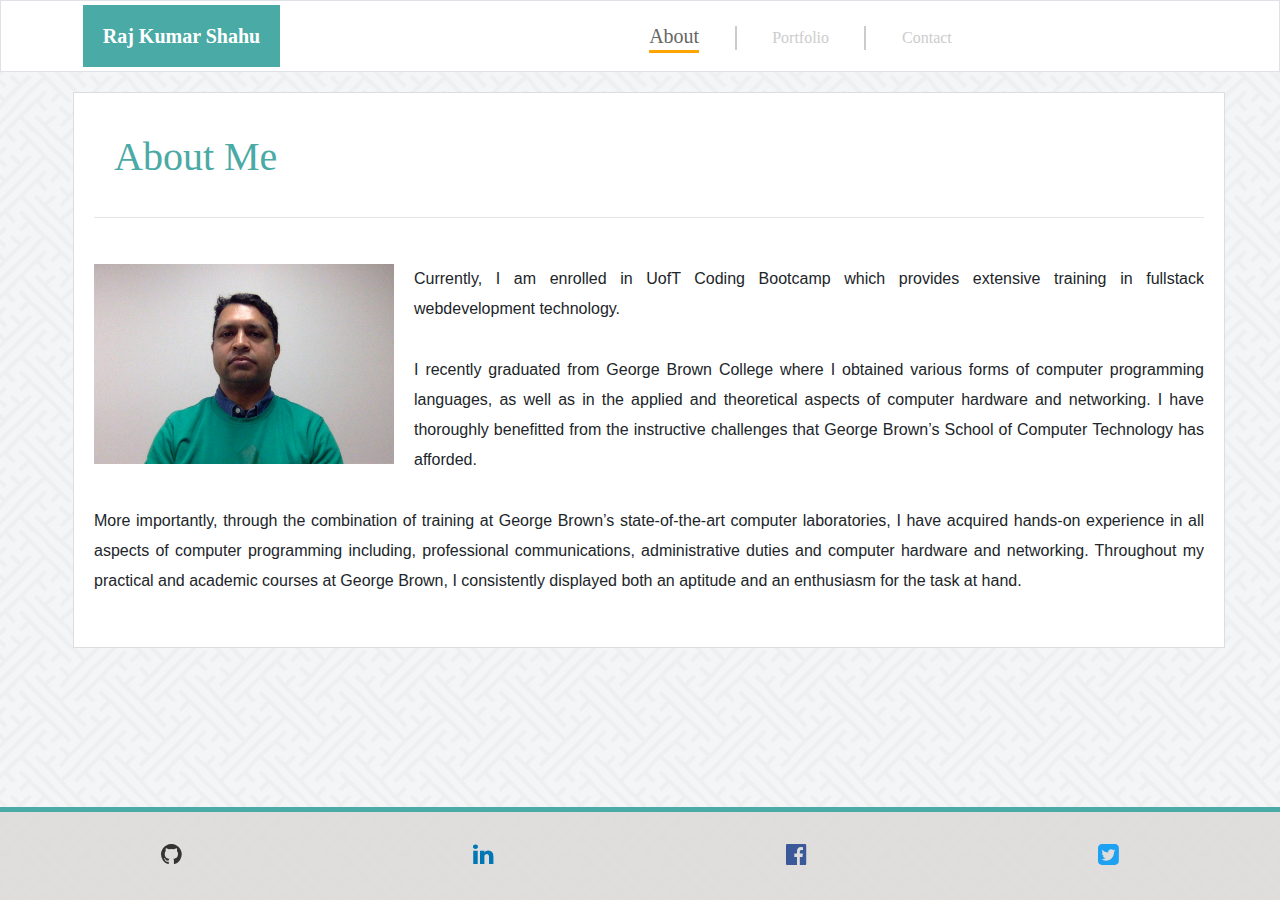
<file: index.html>
<!DOCTYPE html>
<html lang="en">
  <head>
    <meta charset="UTF-8" />
    <meta name="viewport" content="width=device-width, initial-scale=1.0" />
    <meta http-equiv="X-UA-Compatible" content="ie=edge" />
    <title>Raj Shahu Portfolio</title>
    <link
      rel="icon"
      type="image/png"
      sizes="310x310"
      href="images/ms-icon-310x310.png"
    />

    <link
      rel="stylesheet"
      href="https://cdnjs.cloudflare.com/ajax/libs/font-awesome/4.7.0/css/font-awesome.min.css"
    />

    <link
      rel="stylesheet"
      href="https://maxcdn.bootstrapcdn.com/bootstrap/4.0.0/css/bootstrap.min.css"
      integrity="sha384-Gn5384xqQ1aoWXA+058RXPxPg6fy4IWvTNh0E263XmFcJlSAwiGgFAW/dAiS6JXm"
      crossorigin="anonymous"
    />
    <link rel="stylesheet" href="css/style.css" />
  </head>
  <body>
    <div class="main-header border">
    <!-- <div class="main-header-content"> -->
        <header class="main-header">
          <div class="main-header-col1 text-center">
            <a href="index.html" class="main-header__brand">
              Raj Kumar Shahu
            </a>
          </div>
          <nav class="main-nav text-center">
            <ul class="main-nav__items">
              <li class="main-nav__item currentLink">
                <a href="index.html" class="">About</a>
              </li>
              <li class="main-nav__item side-borders">
                <a href="portfolio.html">Portfolio</a>
              </li>
              <li class="main-nav__item">
                <a href="contact.html">Contact</a>
              </li>
            </ul>
          </nav>
        </header>
      <!-- </div> -->
    </div>

    <main class="content">
      <h1>About Me</h1>
      <hr />

      <div class="clearfix">
        <img
          class="raj-img"
          src="./images/raj-photo.jpg"
          alt="raj-photo"
          width="300px"
        />
        <p>
          Currently, I am enrolled in UofT Coding Bootcamp which provides
          extensive training in fullstack webdevelopment technology.
        </p>
        <p>
          I recently graduated from George Brown College where I obtained
          various forms of computer programming languages, as well as in the
          applied and theoretical aspects of computer hardware and networking. I
          have thoroughly benefitted from the instructive challenges that George
          Brown’s School of Computer Technology has afforded.
        </p>

        <p>
          More importantly, through the combination of training at George
          Brown’s state-of-the-art computer laboratories, I have acquired
          hands-on experience in all aspects of computer programming including,
          professional communications, administrative duties and computer
          hardware and networking. Throughout my practical and academic courses
          at George Brown, I consistently displayed both an aptitude and an
          enthusiasm for the task at hand.
        </p>
      </div>
    </main>

    <footer>
      <div class="row ">
        <div class="text-center col-3">
            <a target="_blank" href="https://github.com/rajkumarshahu">
          <i class="fa fa-github" style="font-size:24px;color:#333"></i>
          </a>
        </div>
        <a target="_blank" href="https://www.linkedin.com/in/rajshahu/" >
        <div class="text-center col-3">
          <i class="fa fa-linkedin" style="font-size:24px;color:#0077b5"></i>
          </a>
        </div>
        <div class="text-center col-3">
            <a target="_blank" href="https://www.facebook.com/rajkumarshahu/about" >
          <i
            class="fa fa-facebook-official"
            style="font-size:24px;color:#3b5998"
          ></i>
          </a>
        </div>
        <div class="text-center col-3">
            <a target="_blank" href="https://twitter.com/rajkumarshahu" >
          <i
            class="fa fa-twitter-square"
            style="font-size:24px;color:#1da1f2"
          ></i>
          </a>
        </div>
      </div>
    </footer>
  </body>
</html>
</file>
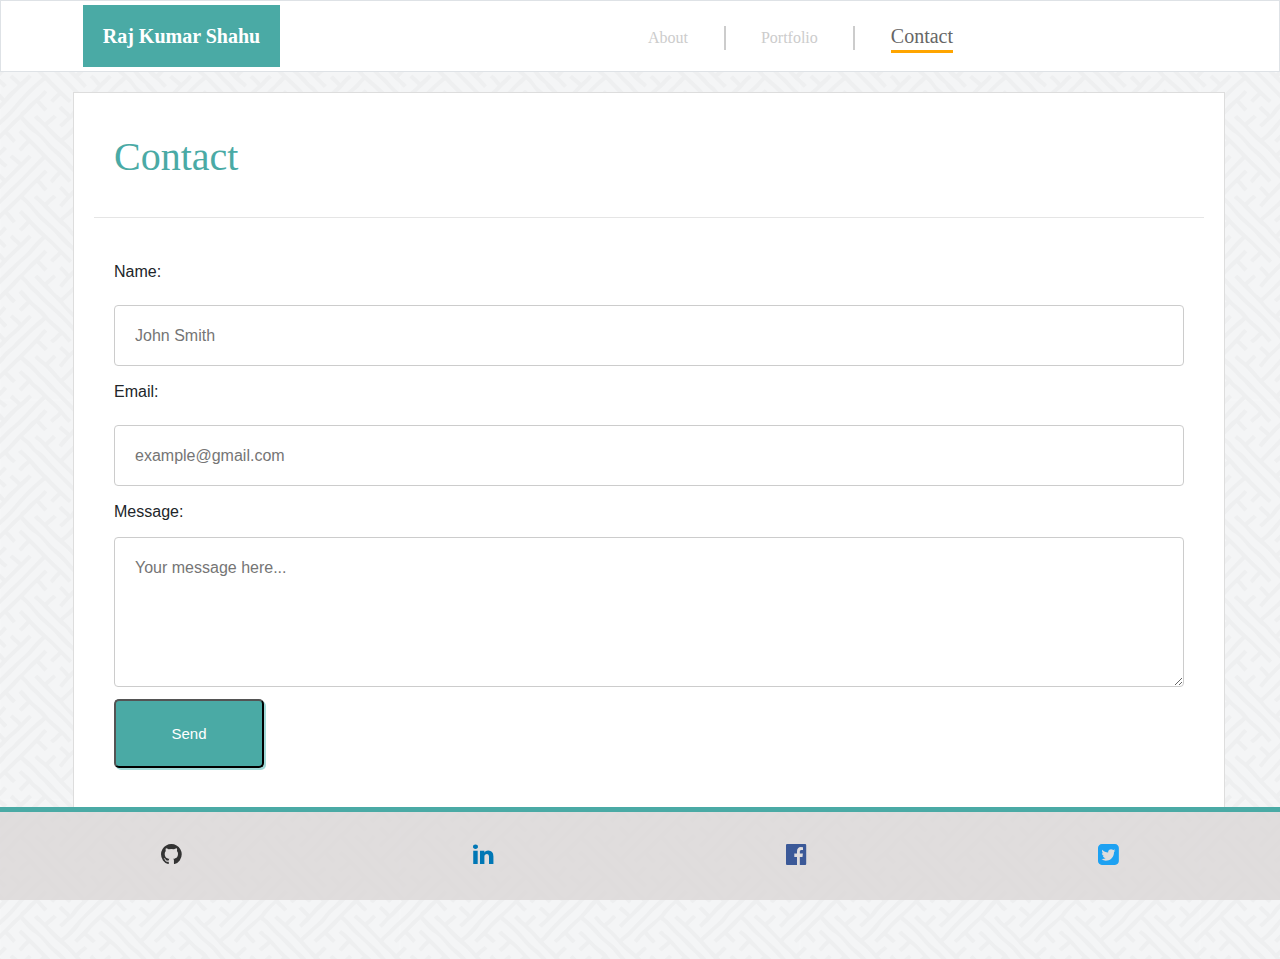
<file: contact.html>
<!DOCTYPE html>
<html lang="en">
  <head>
    <meta charset="UTF-8" />
    <meta name="viewport" content="width=device-width, initial-scale=1.0" />
    <meta http-equiv="X-UA-Compatible" content="ie=edge" />
    <title>Raj Shahu Portfolio</title>
    <script src="https://cdnjs.cloudflare.com/ajax/libs/jquery/3.2.1/jquery.min.js"></script>

    <link rel="icon" type="image/png" sizes="310x310" href="images/ms-icon-310x310.png">

    <link
      rel="stylesheet"
      href="https://cdnjs.cloudflare.com/ajax/libs/font-awesome/4.7.0/css/font-awesome.min.css"
    />

    <link
      rel="stylesheet"
      href="https://maxcdn.bootstrapcdn.com/bootstrap/4.0.0/css/bootstrap.min.css"
      integrity="sha384-Gn5384xqQ1aoWXA+058RXPxPg6fy4IWvTNh0E263XmFcJlSAwiGgFAW/dAiS6JXm"
      crossorigin="anonymous"
    />
    <link rel="stylesheet" href="css/style.css" />
  </head>
  <body>
    <div class="main-header border">
      <!-- <div class="main-header-content"> -->
        <header class="main-header">
          <div class="main-header-col1 text-center">
            <a href="index.html" class="main-header__brand">
              Raj Kumar Shahu
            </a>
          </div>

              <nav class="main-nav text-center">
                  <ul class="main-nav__items">
                    <li class="main-nav__item">
                      <a href="index.html">About</a>
                    </li>
                    <li class="main-nav__item side-borders">
                      <a href="portfolio.html">Portfolio</a>
                    </li>
                    <li class="main-nav__item currentLink">
                      <a href="contact.html" class="">Contact</a>
                    </li>
                  </ul>
                </nav>


        </header>
      <!-- </div> -->
    </div>

    <main class="content">
      <h1>Contact</h1>
      <hr />
      <form id="contact-form" method="POST" >

        <label for="name">Name:</label>
        <input type="text" name="name" id="inputName" placeholder="John Smith" required />
        <label for="email">Email:</label>
        <input type="email" name="_replyto" id="inputEmail" placeholder="example@gmail.com" required />
        <label for="message">Message:</label>
        <textarea name="message" id="inputMessage" placeholder="Your message here..."></textarea>
        <input type="text" name="_gotcha" style="display:none" />
        <input id="email-submit-btn" type="submit" value="Send">
      </form>
      <script>
        var contactform =  document.getElementById('contact-form');
        contactform.setAttribute('action', '//formspree.io/' + 'rajkumarshahu' + '@' + 'gmail' + '.' + 'com');
    </script>
    </main>
    <div class="clearfx"></div>
    <footer>
        <div class="row ">
          <div class="text-center col-3">
              <a target="_blank" href="https://github.com/rajkumarshahu">
            <i class="fa fa-github" style="font-size:24px;color:#333"></i>
            </a>
          </div>
          <a target="_blank" href="https://www.linkedin.com/in/rajshahu/" >
          <div class="text-center col-3">
            <i class="fa fa-linkedin" style="font-size:24px;color:#0077b5"></i>
            </a>
          </div>
          <div class="text-center col-3">
              <a target="_blank" href="https://www.facebook.com/rajkumarshahu/about" >
            <i
              class="fa fa-facebook-official"
              style="font-size:24px;color:#3b5998"
            ></i>
            </a>
          </div>
          <div class="text-center col-3">
              <a target="_blank" href="https://twitter.com/rajkumarshahu" >
            <i
              class="fa fa-twitter-square"
              style="font-size:24px;color:#1da1f2"
            ></i>
            </a>
          </div>
        </div>
      </footer>


  </body>
</html>
</file>
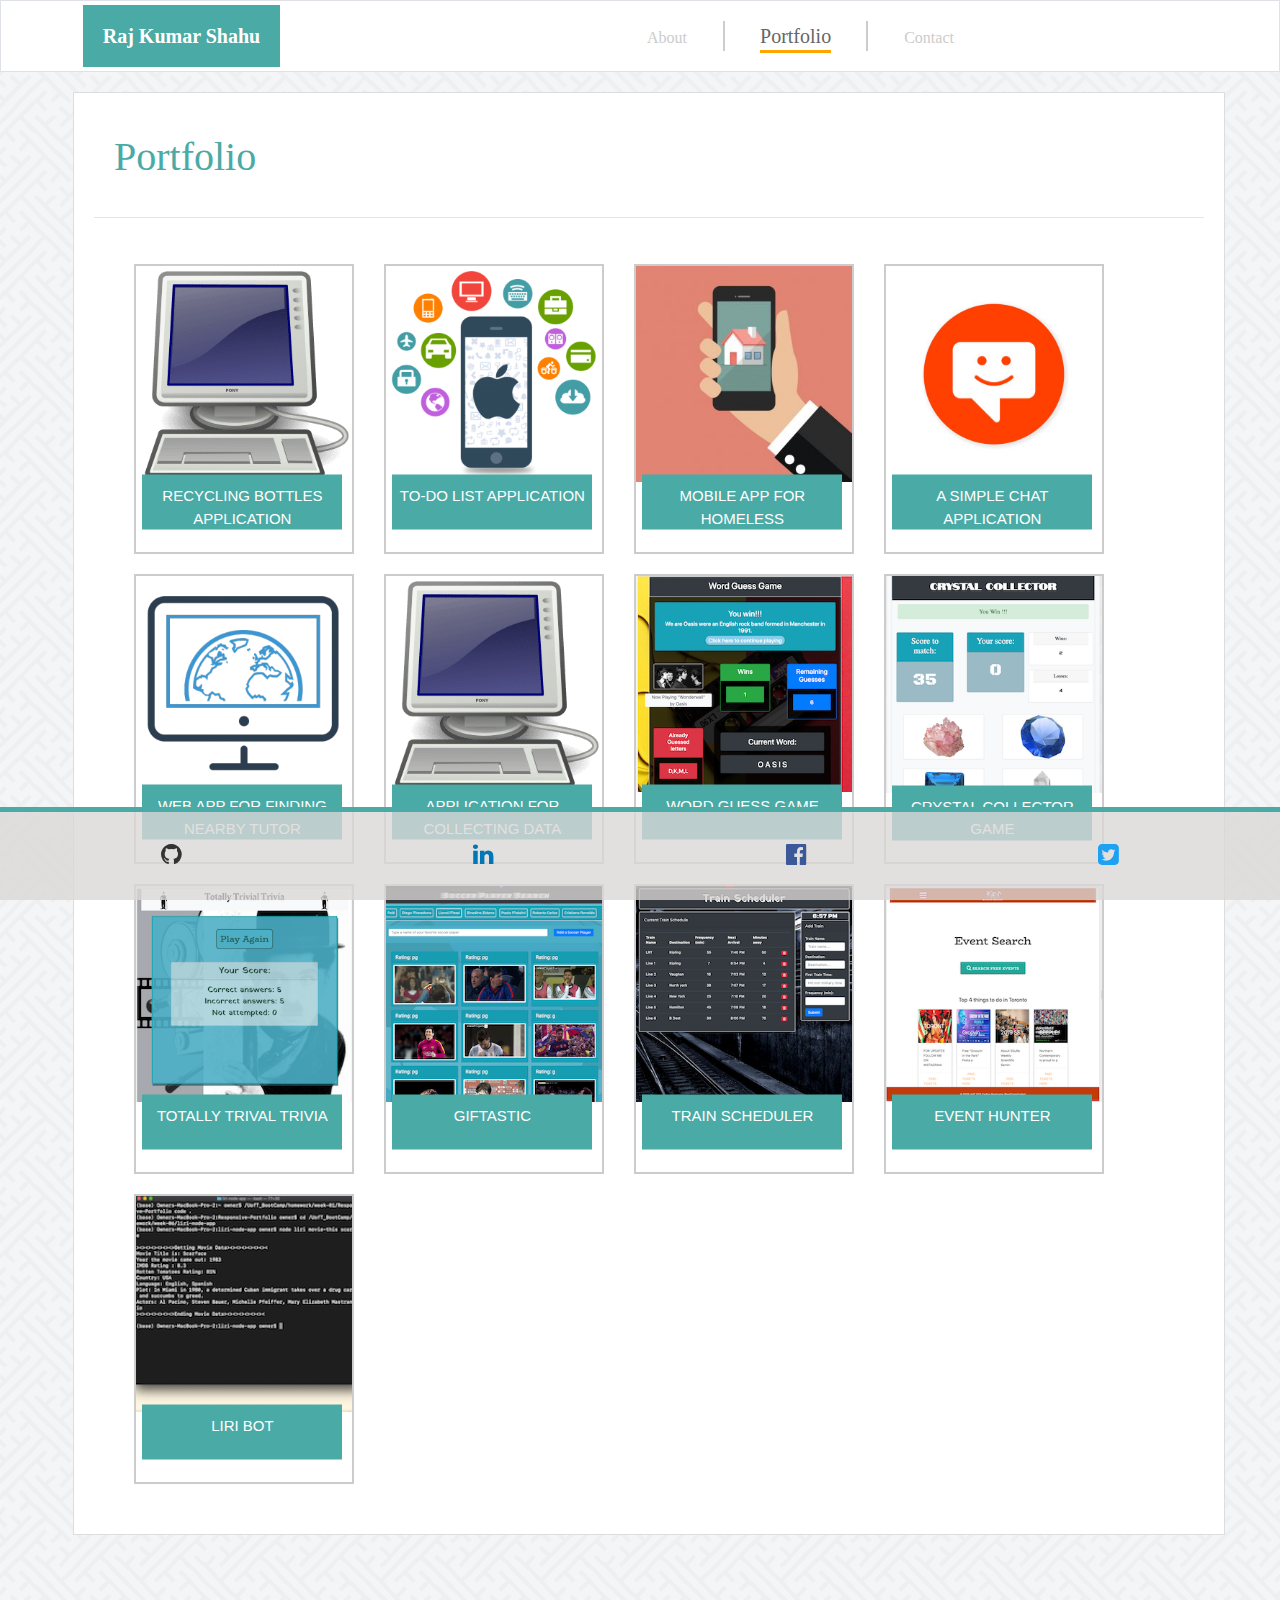
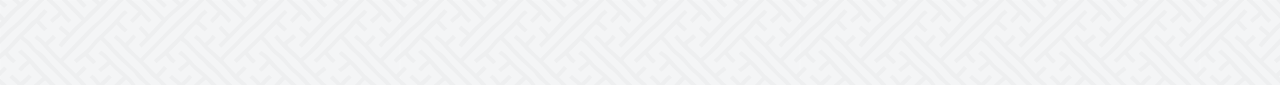
<file: portfolio.html>
<!DOCTYPE html>
<html lang="en">
  <head>
    <meta charset="UTF-8" />
    <meta name="viewport" content="width=device-width, initial-scale=1.0" />
    <meta http-equiv="X-UA-Compatible" content="ie=edge" />
    <title>Raj Shahu Portfolio</title>
    <link rel="icon" type="image/png" sizes="310x310" href="images/ms-icon-310x310.png">

    <link
      rel="stylesheet"
      href="https://cdnjs.cloudflare.com/ajax/libs/font-awesome/4.7.0/css/font-awesome.min.css"
    />

    <link
      rel="stylesheet"
      href="https://maxcdn.bootstrapcdn.com/bootstrap/4.0.0/css/bootstrap.min.css"
      integrity="sha384-Gn5384xqQ1aoWXA+058RXPxPg6fy4IWvTNh0E263XmFcJlSAwiGgFAW/dAiS6JXm"
      crossorigin="anonymous"
    />
    <link rel="stylesheet" href="css/style.css" />
  </head>
  <body>
      <div class="main-header border">
          <!-- <div class="main-header-content"> -->
              <header class="main-header">
                  <div class="main-header-col1 text-center">
                    <a href="index.html" class="main-header__brand">
                      Raj Kumar Shahu
                    </a>
                  </div>
                  <nav class="main-nav text-center">
                    <ul class="main-nav__items">
                      <li class="main-nav__item">
                        <a href="index.html">About</a>
                      </li>
                      <li class="main-nav__item side-borders currentLink">
                        <a href="portfolio.html" class="">Portfolio</a>
                      </li>
                      <li class="main-nav__item">
                        <a href="contact.html">Contact</a>
                      </li>
                    </ul>
                  </nav>
                </header>
          <!-- </div> -->
      </div>


    <main class="content">
      <h1>Portfolio</h1>
      <hr />
      <div class="main-image-container">
        <a href="https://github.com/rajkumarshahu/reachbottle" target="_blank" rel="noopener noreferrer">
            <figure class="image-container__col" >
                <img class="image" src="./images/portfolio-image-1.png" alt="portfolio-image-1">
                <figcaption class="text">Recycling bottles application</figcaption>
            </figure>
        </a>

        <a href="https://github.com/rajkumarshahu/reachbottle" target="_blank" rel="noopener noreferrer">
          <figure class="image-container__col" >
            <img class="image" src="./images/portfolio-image-2.png" alt="portfolio-image-2">
            <figcaption class="text">To-do list application &nbsp; &nbsp;</figcaption>
          </figure>
        </a>

      <a href="https://github.com/rajkumarshahu/DoGood-App-Capstone-Project" target="_blank" rel="noopener noreferrer">
        <figure class="image-container__col" >
            <img class="image" src="./images/portfolio-image-3.jpg" alt="portfolio-image-3">
            <figcaption class="text">Mobile App for Homeless</figcaption>
          </figure>
      </a>

      <a href="https://rocky-cliffs-68013.herokuapp.com/" target="_blank" rel="noopener noreferrer">
          <figure class="image-container__col" >
              <img class="image" src="./images/portfolio-image-4.jpg" alt="portfolio-image-4">
              <figcaption class="text">A simple chat application</figcaption>
          </figure>
        </a>

        <a href="https://github.com/rajkumarshahu/gr_project/" target="_blank" rel="noopener noreferrer">
          <figure class="image-container__col" >
            <img class="image" src="./images/portfolio-image-5.png" alt="portfolio-image-5">
            <figcaption class="text">Web app for finding nearby tutor</figcaption>
          </figure>
        </a>
        <a href="http://" target="_blank" rel="noopener noreferrer">
          <figure class="image-container__col" >
              <img class="image" src="./images/portfolio-image-1.png" alt="portfolio-image-6">
              <figcaption class="text">application for collecting data</figcaption>
            </figure>
          </a>

          <a href="https://rajkumarshahu.github.io/Word-Guess-Game/" target="_blank" rel="noopener noreferrer">
            <figure class="image-container__col" >
                <img class="image" src="images/portfolio-image-6.png" alt="portfolio-image-7">
                <figcaption class="text">Word Guess Game</figcaption>
              </figure>
            </a>

            <a href="https://rajkumarshahu.github.io/unit-4-game/" target="_blank" rel="noopener noreferrer">
              <figure class="image-container__col" >
                  <img class="image" src="images/portfolio-image-7.png" alt="portfolio-image-7">
                  <figcaption class="text">Crystal Collector Game</figcaption>
                </figure>
              </a>

              <a href="https://rajkumarshahu.github.io/TriviaGame/" target="_blank" rel="noopener noreferrer">
                <figure class="image-container__col" >
                    <img class="image" src="images/portfolio-image-8.png" alt="portfolio-image-7">
                    <figcaption class="text">Totally Trival Trivia</figcaption>
                  </figure>
                </a>
                <a href="https://rajkumarshahu.github.io/GifTastic/" target="_blank" rel="noopener noreferrer">
                  <figure class="image-container__col" >
                      <img class="image" src="images/portfolio-image-9.png" alt="portfolio-image-9">
                      <figcaption class="text">GifTastic</figcaption>
                    </figure>
                </a>
                <a href="https://rajkumarshahu.github.io/TrainScheduler/" target="_blank" rel="noopener noreferrer">
                  <figure class="image-container__col" >
                      <img class="image" src="images/portfolio-image-10.png" alt="portfolio-image-10">
                      <figcaption class="text">Train Scheduler</figcaption>
                    </figure>
                </a>

                <a href="https://bootcampcoder.github.io/project-1/" target="_blank" rel="noopener noreferrer">
                  <figure class="image-container__col" >
                      <img class="image" src="images/portfolio-image-11.png" alt="portfolio-image-11">
                      <figcaption class="text">Event Hunter</figcaption>
                    </figure>
                </a>
                <a href="https://github.com/rajkumarshahu/liri-node-app" target="_blank" rel="noopener noreferrer">
                  <figure class="image-container__col" >
                      <img class="image" src="images/portfolio-image-12.png" alt="portfolio-image-12">
                      <figcaption class="text">Liri Bot</figcaption>
                    </figure>
                </a>
        </div>
      </div>
    </main>



    <footer>
        <div class="row ">
          <div class="text-center col-3">
              <a target="_blank" href="https://github.com/rajkumarshahu">
            <i class="fa fa-github" style="font-size:24px;color:#333"></i>
            </a>
          </div>
          <a target="_blank" href="https://www.linkedin.com/in/rajshahu/" >
          <div class="text-center col-3">
            <i class="fa fa-linkedin" style="font-size:24px;color:#0077b5"></i>
            </a>
          </div>
          <div class="text-center col-3">
              <a target="_blank" href="https://www.facebook.com/rajkumarshahu/about" >
            <i
              class="fa fa-facebook-official"
              style="font-size:24px;color:#3b5998"
            ></i>
            </a>
          </div>
          <div class="text-center col-3">
              <a target="_blank" href="https://twitter.com/rajkumarshahu" >
            <i
              class="fa fa-twitter-square"
              style="font-size:24px;color:#1da1f2"
            ></i>
            </a>
          </div>
        </div>
      </footer>
  </body>
</html>
</file>
<file: css/style.css>
* {
    margin: 0;
    padding: 0;
}

body {
    font-family: 'Arial', 'Helvetica Neue', Helvetica, sans-serif;
    background-image: url("../images/body-bg.png");
}

.main-header {
    display: flex;
    background-color: #ffffff;
    font-family: 'Georgia', Times, Times New Roman, serif;
    width: 100%;
    height: auto;
    padding: 10px;
}

.main-header__brand {
    background-color: #4aaaa5;
    color: white;
    text-decoration: none;
    font-weight: bold;
    font-size: 20px;
    padding: 20px;
}

.main-header-col1 {
    width: 35%;
}
.main-nav {
    width: 60%;

    margin: auto;
}

.main-nav__items {
    margin: 0;
    padding: 0;
    list-style: none;
}

.main-nav__item {
    display: inline-block;
    margin: 0 16px;
}

.main-nav__item a {
    text-decoration: none;
    color: #cccccc;
    padding: 3px 0;
}

.side-borders{
    border-right: 2px solid #cccccc;
    border-left: 2px solid #cccccc;
    padding: 0 35px 0 35px;
}

.main-nav__item a:hover,
.main-nav__item a:active{
    color: orange;
    border-bottom: 5px solid orange;
}


.main-header-col1 a:hover{
    border-bottom: 5px solid orange;
}

.main-image-container{
    display: flex;
    flex-wrap: wrap;
    width: 100%;
    padding: 20px;
    box-sizing: border-box;
}

.main-image-container a:hover {
    color: rgb(0, 255, 136);
    border-bottom: 5px solid orange;
}


h1 {
    color: #4aaaa5;
    font-family: 'Georgia', Times, Times New Roman, serif;
    padding: 20px;
}

.content {
    background-color: white;
    padding: 20px;
    border: 1px solid #dddddd;
    width: 85%;
    margin: auto;
}
p {
    padding-bottom: 15px;
}

.main-header-content {
    width: 960px;
    background-color: white;
    margin: 20px 50px 20px auto;
}

.border{
    border: 3px solid #dddddd;
}

.raj-img{
    float: left;
    margin-right: 20px;
}

.clearfix{
    overflow: auto;
    line-height: 30px;
    padding-top: 30px;
    text-align: justify;
}

.clearfx{
    clear: both;
}

footer{
    background-color: #dad6d6c9;
    text-align: center;
    padding: 30px;
    border-top: #4aaaa5 5px solid;
    position: fixed;
    bottom: 0;
    right: 0;
    width: 100%;
}

input[type=text], input[type=email], select {
    width: 100%;
    padding: 12px 20px;
    margin: 8px 0;
    display: inline-block;
    border: 1px solid #cccccc;
    border-radius: 4px;
    box-sizing: border-box;
  }

  textarea {
    width: 100%;
    height: 150px;
    padding: 12px 20px;
    box-sizing: border-box;
    border: 1px solid #cccccc;
    border-radius: 4px;
    font-size: 16px;
  }

  form{
      line-height: 35px;
      padding: 20px;
  }

  #email-submit-btn{
      background-color: #4aaaa5;
      padding: 15px;
      width: 150px;
      color: white;
      font-size: 15px;
      border-radius: 5px;
      box-shadow: 2px 2px #a3dad8;
  }


 .text {
    position: relative;
    text-align: center;
    bottom: 20%;
    left: 40%;
    transform: translate(-50%, -50%);
    background: #4aaaa5;
    padding: 10px 7px 45px 7px;
    margin: 20px;
    color:white;
    text-transform: uppercase;
    font-size: 15px;
    width: 200px;
    height: 40px;
  }


  .image-container__col{
      width: 290px;
      height: 290px;
      border: #cccccc solid 2px;
      margin: 10px;
  }

  .main-image-container a{
      text-decoration: none;
  }

  .currentLink a {
    font-size: 125%;
    color: #666666;
    border-bottom: orange solid 3px;
 }


 /*
 media queries starts here
 */
@media only screen  and (max-width: 360px){
    .main-header-col1{
        display: block;
        width: 100%;
    }
    .main-header-col1 a{
        display: block;
        text-align: center;

    }
    .main-nav{
        width:110%;
        text-align:center;
        margin: 5px 20px 0 5px;
        padding:0;
    }
    .side-borders {
        border-right: 2px solid #cccccc;
        border-left: 2px solid #cccccc;
        padding: 0 20px 0 17px;
    }

    .main-header{
        display:block;

    }
    .content{
        width:95%;
        margin-bottom: 100px;
    }

}


@media only screen and (min-width: 361px) and (max-width: 640px){
    .main-header-col1{
        display: block;
        width: 100%;
    }
    .main-header-col1 a{
        display: block;
        text-align: center;

    }
    .side-borders {
        border-right: 2px solid #cccccc;
        border-left: 2px solid #cccccc;
        padding: 0 20px 0 17px;
    }
    .main-nav{
        width:100%;
        text-align:center;
        margin: 15px 0 0 15px;
        padding:0;
    }
    .main-header-content{
        width:100%;
        display:block;
        margin: 0 auto 20px auto;
        padding: 0px;
    }
    .main-header{
        display:block;
    }
    .content{
        width:85%;
        margin-bottom: 50px;
    }

    .main-image-container{
        display: block;
        width: 100%;
    }

    .image-container__col {
        margin: auto;
        margin-bottom: 20px;
        align-self: center;

    }

}

@media only screen and (min-width: 641px) and (max-width: 768px){
    .main-image-container{
        display: block;
        text-align: center;
    }

    .image-container__col {
        display: inline-block;
        margin:3px;
        width: 235px;
        height: 240px;
    }

    .image{
        width:100%;
        height:auto;
        max-width: 235px;
    }

    .content{

        margin-bottom: 200px;
    }

}

@media only screen and (min-width: 769px) and (max-width: 980px){
    .content {
        width:90%;
        margin: auto;
        margin-bottom: 150px;
    }


    .main-image-container{
        display: block;
    }

    .image-container__col {
        display: inline-block;
        margin:3px;
        width: 300px;
    }

    figure.image{
        height:auto;
        width: 300px;
    }

    .text {
        top: 0%;
      }

}
@media only screen and (min-width: 980px){

    .content {
        width: 90%;
        margin: 20px auto 150px 73px;
    }

    .main-header-content {
        margin: 20px;
    }

    .main-nav {
        width: 100%;
        text-align: right;

    }


    /* .main-image-container{
        display: block;
    } */

    .image-container__col {
        display: inline-block;
        margin-left: 20px;
        width: 220px;
    }

    .image{
        width:100%;
        height:auto;
        max-width: 235px;
    }

    .text {
        top: 0%;
      }
}
</file>
